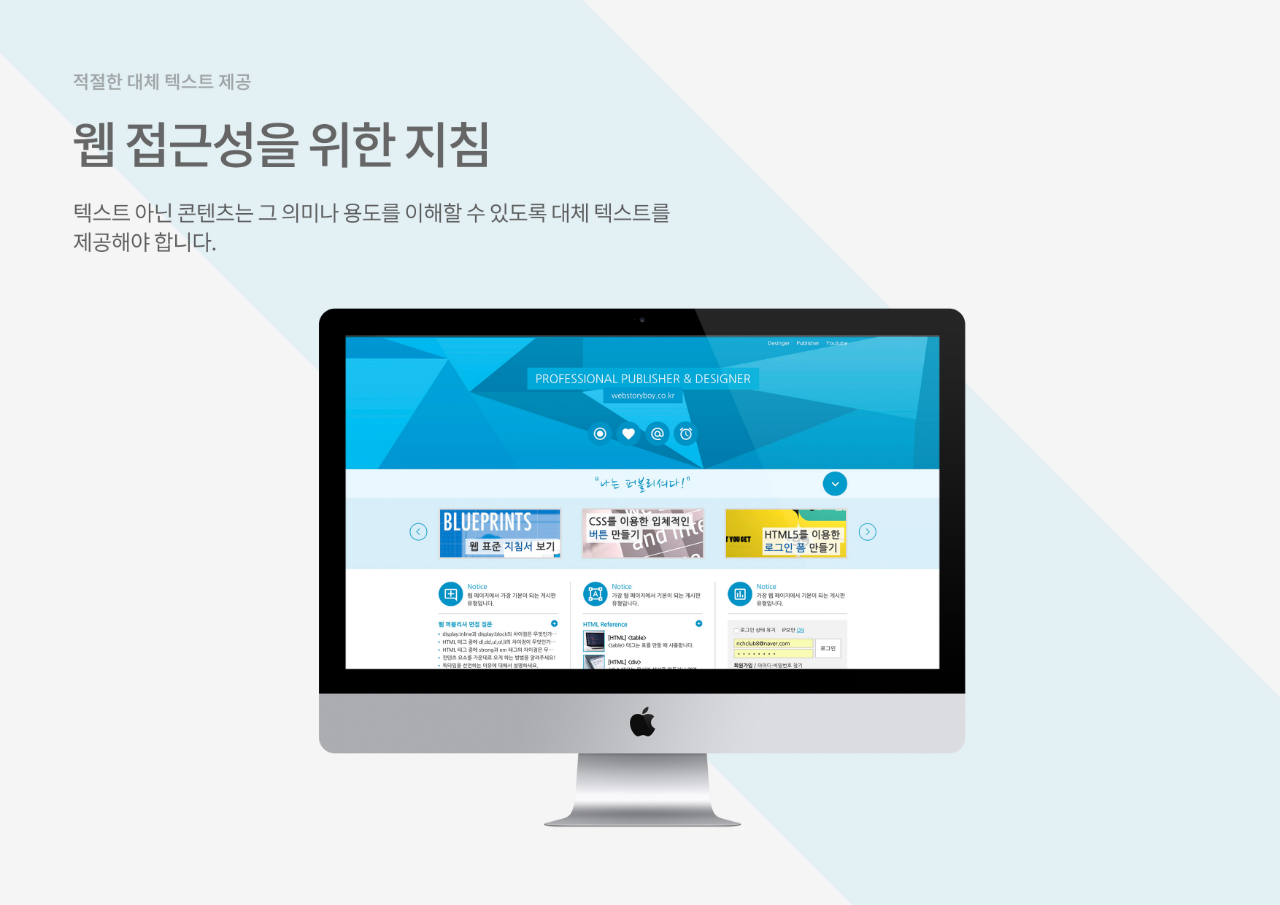
<file: popup.html>
<!DOCTYPE html>
<html lang="en">
<head>
    <meta charset="UTF-8">
    <meta http-equiv="X-UA-Compatible" content="IE=edge">
    <meta name="viewport" content="width=device-width, initial-scale=1.0">
    <title>popup</title>
    <style>
        *{
            margin: 0;
            padding: 0;
        }
        img{
            width: 100%;
            display: block;
        }
    </style>
</head>
<body>
    <div><img src="img/webstandard2.jpg" alt="웹표준2"></div>
</body>
</html>
</file>
